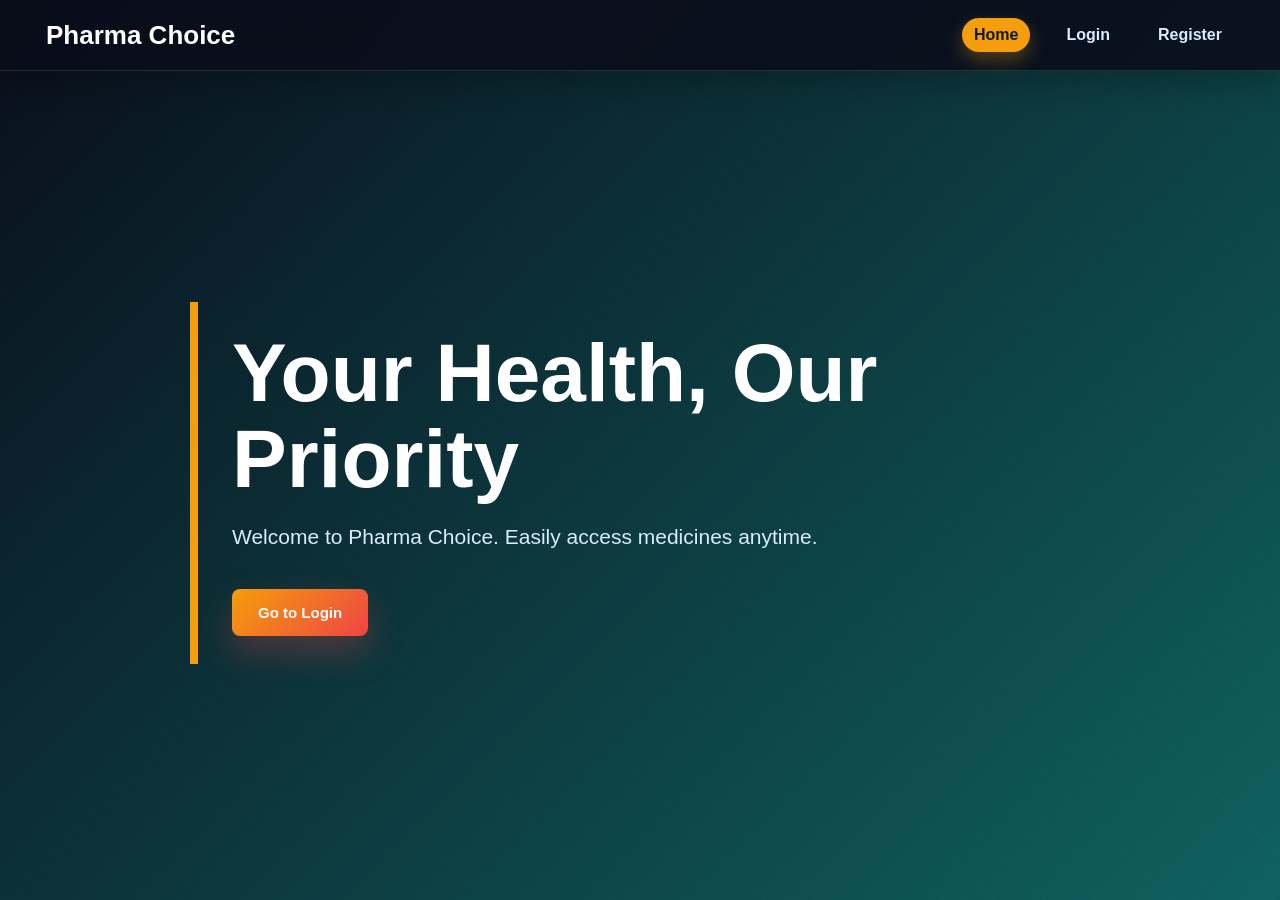
<file: Frontend/index.html>
<!DOCTYPE html>
<html lang="en">
<head>
    <meta charset="UTF-8">
    <meta name="viewport" content="width=device-width, initial-scale=1.0">
    <title>Pharma Choice</title>
    <link rel="stylesheet" href="index.css">
</head>
<body>

    <!-- Navbar -->
    <header>
        <div class="logo">Pharma Choice</div>
        <nav>
            <a href="index.html" class="active">Home</a>
            <a href="login.html">Login</a>
            <a href="register.html">Register</a>
        </nav>
    </header>

    <!-- Home Content -->
    <section class="hero">
        <div class="content">
            <h1>Your Health, Our Priority</h1>
            <p>Welcome to Pharma Choice. Easily access medicines anytime.</p>
            <button onclick="window.location.href='login.html'">Go to Login</button>
        </div>
    </section>

</body>
</html>
</file>
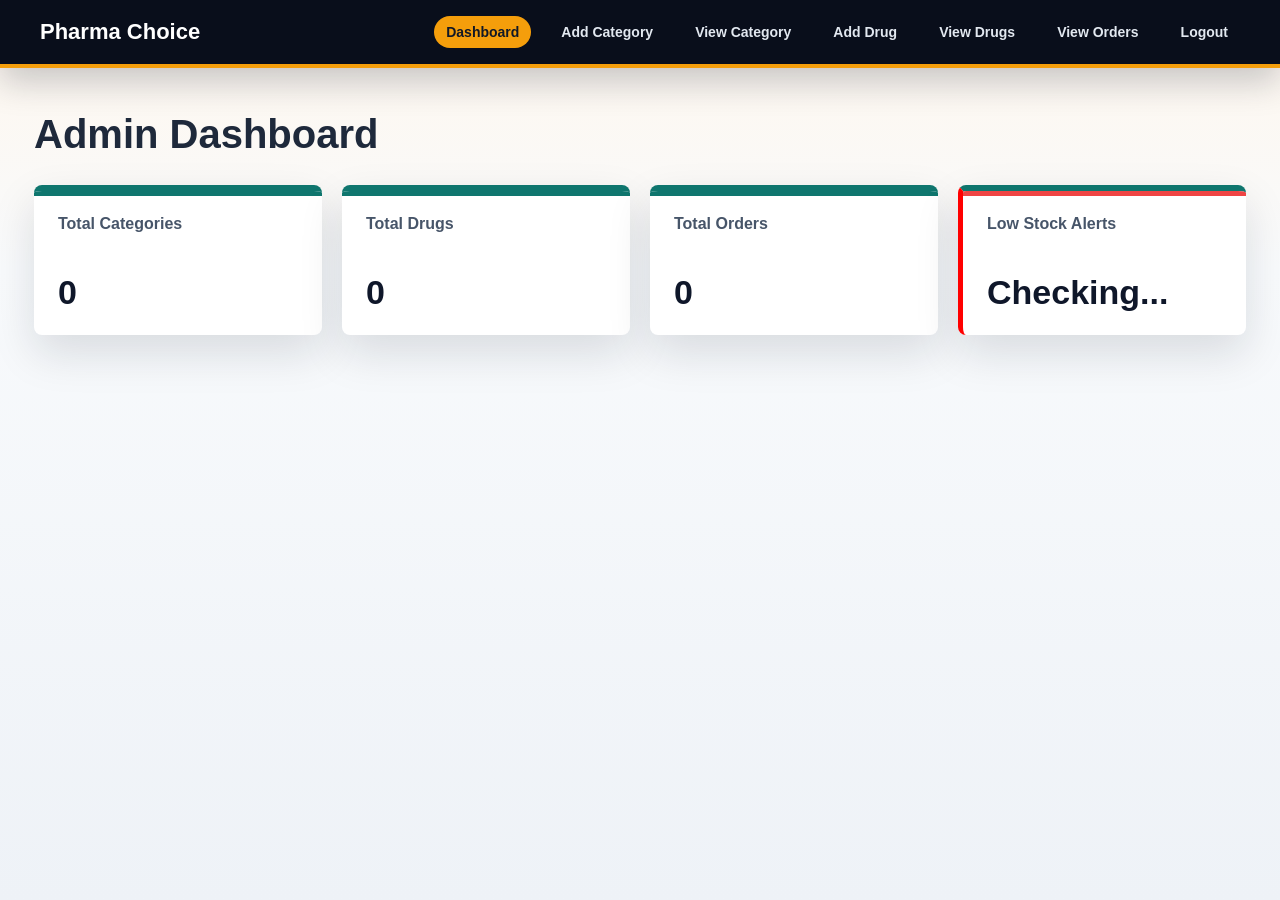
<file: Frontend/dashboard.html>
<!DOCTYPE html>
<html lang="en">
<head>
    <meta charset="UTF-8">
    <meta name="viewport" content="width=device-width, initial-scale=1.0">
    <title>Admin Dashboard</title>

    <!-- Existing Navbar CSS -->
    <link rel="stylesheet" href="dashboard.css">

    <!-- Dashboard UI CSS -->
    <style>

        *{
            box-sizing:border-box;
        }

        body{
            margin:0;
            padding:0;
            background:linear-gradient(180deg, #fff7ed 0, #f8fafc 270px, #eef2f7 100%);
            color:#111827;
            font-family:'Segoe UI', Arial, Helvetica, sans-serif;
        }

        /* DASHBOARD SECTION */
        .dashboard{
            width:min(100%,1300px);
            padding:44px clamp(16px,4vw,34px);
            margin:0 auto;
        }

        .dashboard h1{
            text-align:left;
            font-size:40px;
            color:#1e293b;
            margin:0 0 28px;
            font-weight:900;
        }

        /* CARDS */
        .cards{
            display:grid;
            grid-template-columns:repeat(auto-fit,minmax(220px,1fr));
            gap:20px;
            align-items:stretch;
        }

        .card{
            background:#ffffff;
            min-height:150px;
            padding:24px;
            border-radius:8px;
            box-shadow:0 18px 44px rgba(15,23,42,0.13);
            border-top:6px solid #0f766e;
            transition:0.3s ease;
            position:relative;
            overflow:hidden;
            text-align:left;
            display:flex;
            flex-direction:column;
            justify-content:space-between;
        }

        .card::before{
            content:'';
            position:absolute;
            top:0;
            left:0;
            width:100%;
            height:5px;
            background:#0f766e;
        }

        .card.alert::before{
            background:#ef4444;
        }

        .card:hover{
            transform:translateY(-6px);
            box-shadow:0 14px 30px rgba(0,0,0,0.12);
        }

        .card h3{
            margin:0 0 18px;
            color:#475569;
            font-size:16px;
            font-weight:900;
        }

        .card p{
            font-size:34px;
            font-weight:bold;
            color:#0f172a;
            margin:0;
            line-height:1.1;
        }

        /* LOW STOCK SECTION */
        #lowStockSection{
            margin-top:32px;
            background:#fff;
            padding:24px;
            border-radius:8px;
            box-shadow:0 18px 44px rgba(15,23,42,0.13);
            border-top:6px solid #f59e0b;
            overflow-x:auto;
        }

        #lowStockSection h2{
            text-align:left;
            margin:0 0 20px;
            color:#111827;
            font-size:26px;
        }

        /* TABLE */
        table{
            width:100%;
            border-collapse:collapse;
            overflow:hidden;
            min-width:680px;
        }

        table thead{
            background:#090e1b;
            color:white;
        }

        table th{
            padding:16px;
            text-align:left;
            font-size:14px;
        }

        table td{
            padding:16px;
            background:#fff;
            border-bottom:1px solid #e5e7eb;
            font-size:15px;
            color:#374151;
        }

        table tr:hover td{
            background:#f8fbff;
        }

        /* BUTTON */
        button{
            background:linear-gradient(135deg,#0f766e,#16a34a);
            color:white;
            border:none;
            padding:10px 18px;
            border-radius:8px;
            cursor:pointer;
            font-size:14px;
            font-weight:900;
            box-shadow:0 10px 20px rgba(15,118,110,0.2);
            transition:0.3s ease;
            white-space:nowrap;
        }

        button:hover{
            background:#16a34a;
            transform:scale(1.05);
        }

        /* RESPONSIVE */
        @media(max-width:768px){

            .dashboard{
                padding:30px 16px;
            }

            .dashboard h1{
                font-size:28px;
            }

            .card p{
                font-size:30px;
            }
        }

    </style>
</head>

<body>

<!-- NAVBAR (UNCHANGED) -->
<header>
    <div class="logo">Pharma Choice</div>

    <nav>
        <a href="dashboard.html" class="active">Dashboard</a>
        <a href="add_category.html">Add Category</a>
        <a href="view_category.html">View Category</a>
        <a href="add_drug.html">Add Drug</a>
        <a href="view_drug.html">View Drugs</a>
        <a href="view_orders.html">View Orders</a>
        <a href="index.html">Logout</a>
    </nav>
</header>

<!-- DASHBOARD -->
<section class="dashboard">

    <h1>Admin Dashboard</h1>

    <!-- CARDS -->
    <div class="cards">

        <div class="card">
            <h3>Total Categories</h3>
            <p id="catCount">0</p>
        </div>

        <div class="card">
            <h3>Total Drugs</h3>
            <p id="drugCount">0</p>
        </div>

        <div class="card">
            <h3>Total Orders</h3>
            <p id="orderCount">0</p>
        </div>

        <div class="card alert">
            <h3>Low Stock Alerts</h3>
            <p id="stockMessage">Checking...</p>
        </div>

    </div>

    <!-- LOW STOCK TABLE -->
    <div id="lowStockSection" style="display:none;">

        <h2>Low Stock Drugs</h2>

        <table>

            <thead>
                <tr>
                    <th>Drug Name</th>
                    <th>Available Stock</th>
                    <th>Last Updated</th>
                    <th>Action</th>
                </tr>
            </thead>

            <tbody id="lowStockTable"></tbody>

        </table>

    </div>

</section>

<!-- JAVASCRIPT -->
<!-- ONLY SCRIPT PART UPDATED -->
<script>

function formatLastUpdated(drug){

    let updatedValue = drug.updated || drug.updated_at || drug.last_updated || drug.modified_at || drug.created_at;

    if(!updatedValue){
        return "Not Updated";
    }

    let date = new Date(updatedValue);

    if(Number.isNaN(date.getTime())){
        return updatedValue;
    }

    return date.toLocaleDateString("en-IN", {
        day: "2-digit",
        month: "short",
        year: "numeric"
    });
}

async function loadDashboard() {

    try {

        let drugRes = await fetch("http://127.0.0.1:5001/drugs");
        let drugs = await drugRes.json();

        let catRes = await fetch("http://127.0.0.1:5001/categories");
        let categories = await catRes.json();

        let orderRes = await fetch("http://127.0.0.1:5001/orders");
        let orders = await orderRes.json();

        document.getElementById("drugCount").innerText = drugs.length;
        document.getElementById("catCount").innerText = categories.length;
        document.getElementById("orderCount").innerText = orders.length;

        let lowStock = drugs.filter(d => Number(d.stock) < 10);

        if(lowStock.length === 0){

            document.getElementById("stockMessage").innerText = "All Stocks Good";
            document.getElementById("lowStockSection").style.display = "none";

        } else {

            document.getElementById("stockMessage").innerText = lowStock.length + " Low Stocks";
            document.getElementById("lowStockSection").style.display = "block";

            let tbody = document.getElementById("lowStockTable");
            tbody.innerHTML = "";

            lowStock.forEach((drug, index) => {

                tbody.innerHTML += `
                    <tr>
                        <td>${drug.name}</td>
                        <td>${drug.stock}</td>
                        <td>${formatLastUpdated(drug)}</td>
                        <td>
                            <button onclick="restock(${drug.id})">
                                Restock Now
                            </button>
                        </td>
                    </tr>
                `;
            });
        }

    } catch (error) {
        console.log("Dashboard Error:", error);
    }
}

function restock(drugId){

    fetch("http://127.0.0.1:5001/drugs")
    .then(res => res.json())
    .then(drugs => {

        let selectedDrug = drugs.find(d => d.id === drugId);

        localStorage.setItem("editDrugId", selectedDrug.id);

        window.location.href = "add_drug.html";
    });
}

window.onload = function(){
    loadDashboard();
};

</script>
</body>
</html>
</file>
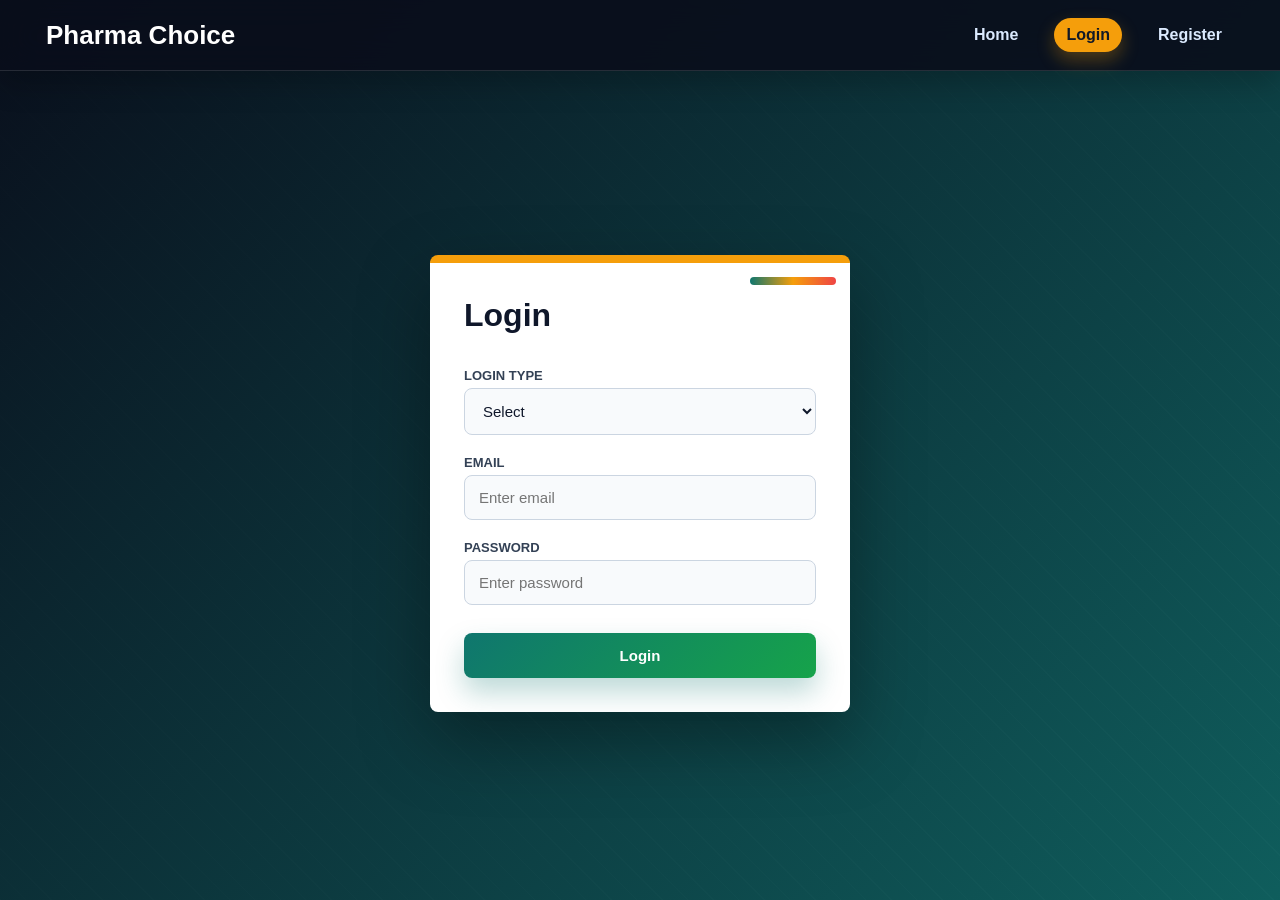
<file: Frontend/login.html>
<!DOCTYPE html>
<html lang="en">

<head>
    <meta charset="UTF-8">
    <meta name="viewport" content="width=device-width, initial-scale=1.0">
    <title>Login - Pharma Choice</title>
    <link rel="stylesheet" href="login.css">
</head>

<body>

<!-- NAVBAR -->
<header>
    <div class="logo">Pharma Choice</div>

    <nav>
        <a href="index.html">Home</a>
        <a href="login.html" class="active">Login</a>
        <a href="register.html">Register</a>
    </nav>
</header>

<!-- LOGIN FORM -->
<div class="login-container">
    <div class="login-box">

        <h2>Login</h2>

        <form onsubmit="handleLogin(event)">

            <label>Login Type</label>
            <select id="role" required>
                <option value="">Select</option>
                <option value="Admin">Admin</option>
                <option value="User">User</option>
            </select>

            <label>Email</label>
            <input type="email" id="email" placeholder="Enter email" required>

            <label>Password</label>
            <input type="password" id="password" placeholder="Enter password" required>

            <button type="submit">Login</button>

        </form>

    </div>
</div>

<!-- JAVASCRIPT -->
<script>

async function handleLogin(event) {
    event.preventDefault();

    let role = document.getElementById("role").value;
    let email = document.getElementById("email").value;
    let password = document.getElementById("password").value;

    if (!role || !email || !password) {
        alert("Please fill all fields");
        return;
    }

    // ================= ADMIN LOGIN =================
    if (role === "Admin") {

        if (email === "admin@gmail.com" && password === "admin123") {

            localStorage.setItem("role", "Admin");
            localStorage.setItem("email", email); // optional

            alert("Admin Login Successful");

            window.location.href = "dashboard.html";
        } else {
            alert("Invalid Admin Login");
        }

        return;
    }

    // ================= USER LOGIN =================
    try {

        let response = await fetch("http://127.0.0.1:5001/login", {
            method: "POST",
            headers: {
                "Content-Type": "application/json"
            },
            body: JSON.stringify({
                email: email,
                password: password
            })
        });

        let data = await response.json();

        if (data.success) {

            // Store full user object
            localStorage.setItem("currentUser", JSON.stringify(data.user));

            // ✅ IMPORTANT: store email separately for orders filtering
            localStorage.setItem("email", data.user.email);

            // Store role
            localStorage.setItem("role", "User");

            alert("Login Successful");

            window.location.href = "view_drug.html";

        } else {
            alert("Invalid User Credentials");
        }

    } catch (error) {
        console.log(error);
        alert("Login Failed");
    }
}

</script>

</body>
</html>
</file>
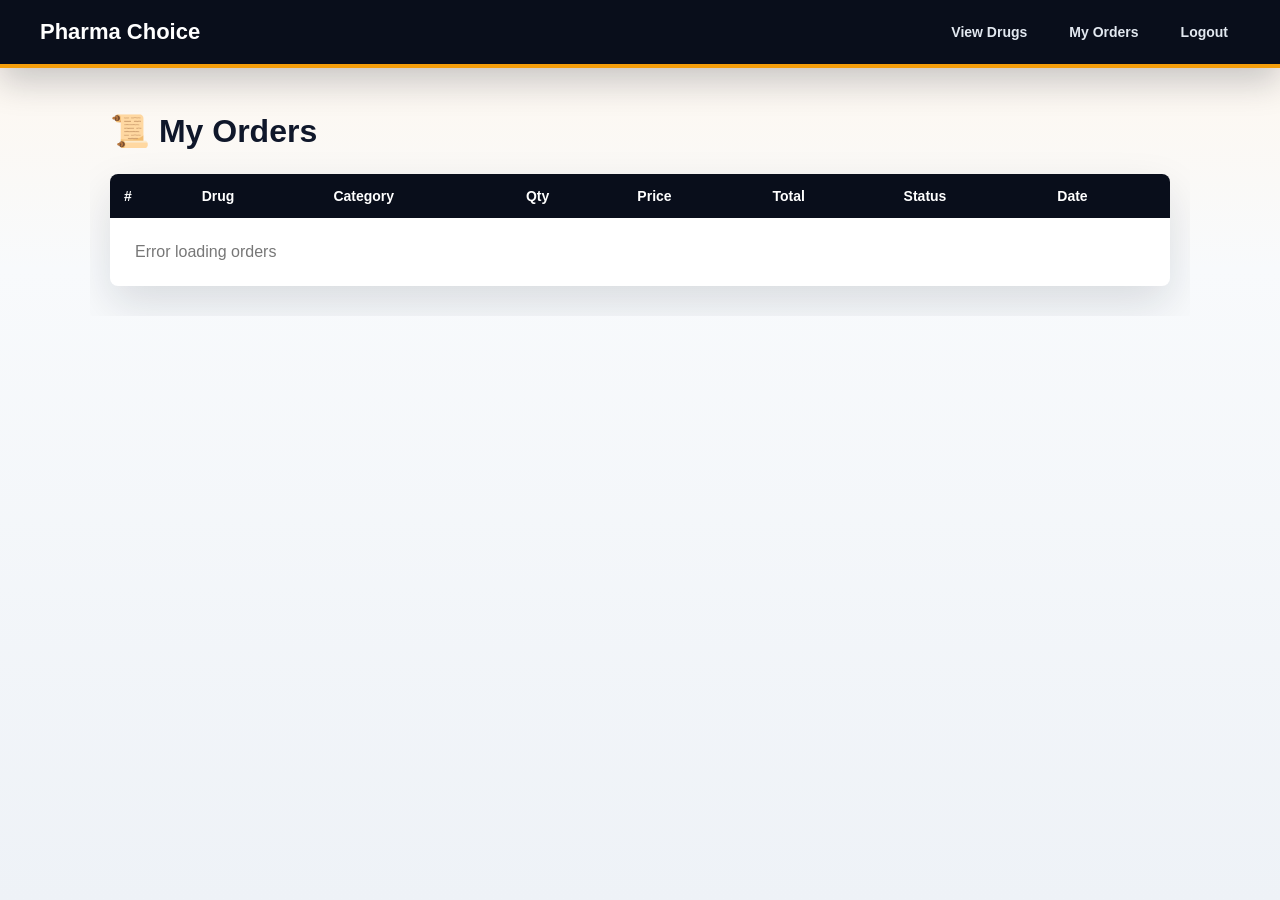
<file: Frontend/my_orders.html>
<!DOCTYPE html>
<html>
<head>
    <meta charset="UTF-8">
    <meta name="viewport" content="width=device-width, initial-scale=1.0">
    <title>My Orders</title>

    <link rel="stylesheet" href="dashboard.css">
    <link rel="stylesheet" href="my_orders.css">
</head>

<body>

<header>
    <div class="logo">Pharma Choice</div>
    <nav>
        <a href="view_drug.html">View Drugs</a>
        <a href="my_orders.html">My Orders</a>
        <a href="index.html">Logout</a>
    </nav>
</header>

<div class="container">
    <h1>📜 My Orders</h1>

    <table>
        <thead>
            <tr>
                <th>#</th>
                <th>Drug</th>
                <th>Category</th>
                <th>Qty</th>
                <th>Price</th>
                <th>Total</th>
                <th>Status</th>
                <th>Date</th>
            </tr>
        </thead>
        <tbody id="orders"></tbody>
    </table>
</div>

<script>

// ================= LOAD ORDERS FROM DATABASE =================

async function loadOrders() {

    let tbody = document.getElementById("orders");

    try {

        let userEmail = localStorage.getItem("email");

        let response = await fetch(
            `http://127.0.0.1:5001/orders/${userEmail}`
        );
        let orders = await response.json();

        if (!orders || orders.length === 0) {
            tbody.innerHTML = "<tr><td colspan='8'>No orders yet</td></tr>";
            return;
        }

        tbody.innerHTML = "";

        orders.forEach((o, i) => {

            let qty = Number(o.qty);
            let price = Number(o.price);
            let total = Number(o.total);

            tbody.innerHTML += `
            <tr>
                <td>${i + 1}</td>
                <td>${o.drug_name}</td>
                <td>${o.category}</td>
                <td>${qty}</td>
                <td>₹${price.toFixed(2)}</td>
                <td>₹${total.toFixed(2)}</td>
                <td>${o.status}</td>
                <td>${o.order_date}</td>
            </tr>`;
        });

    } catch (error) {
        console.log(error);
        tbody.innerHTML = "<tr><td colspan='8'>Error loading orders</td></tr>";
    }
}

// ================= LOGOUT =================

function logout() {
    localStorage.removeItem("role");
}

// ================= PAGE LOAD =================

window.onload = function() {
    loadOrders();
};

</script>

</body>
</html>
</file>
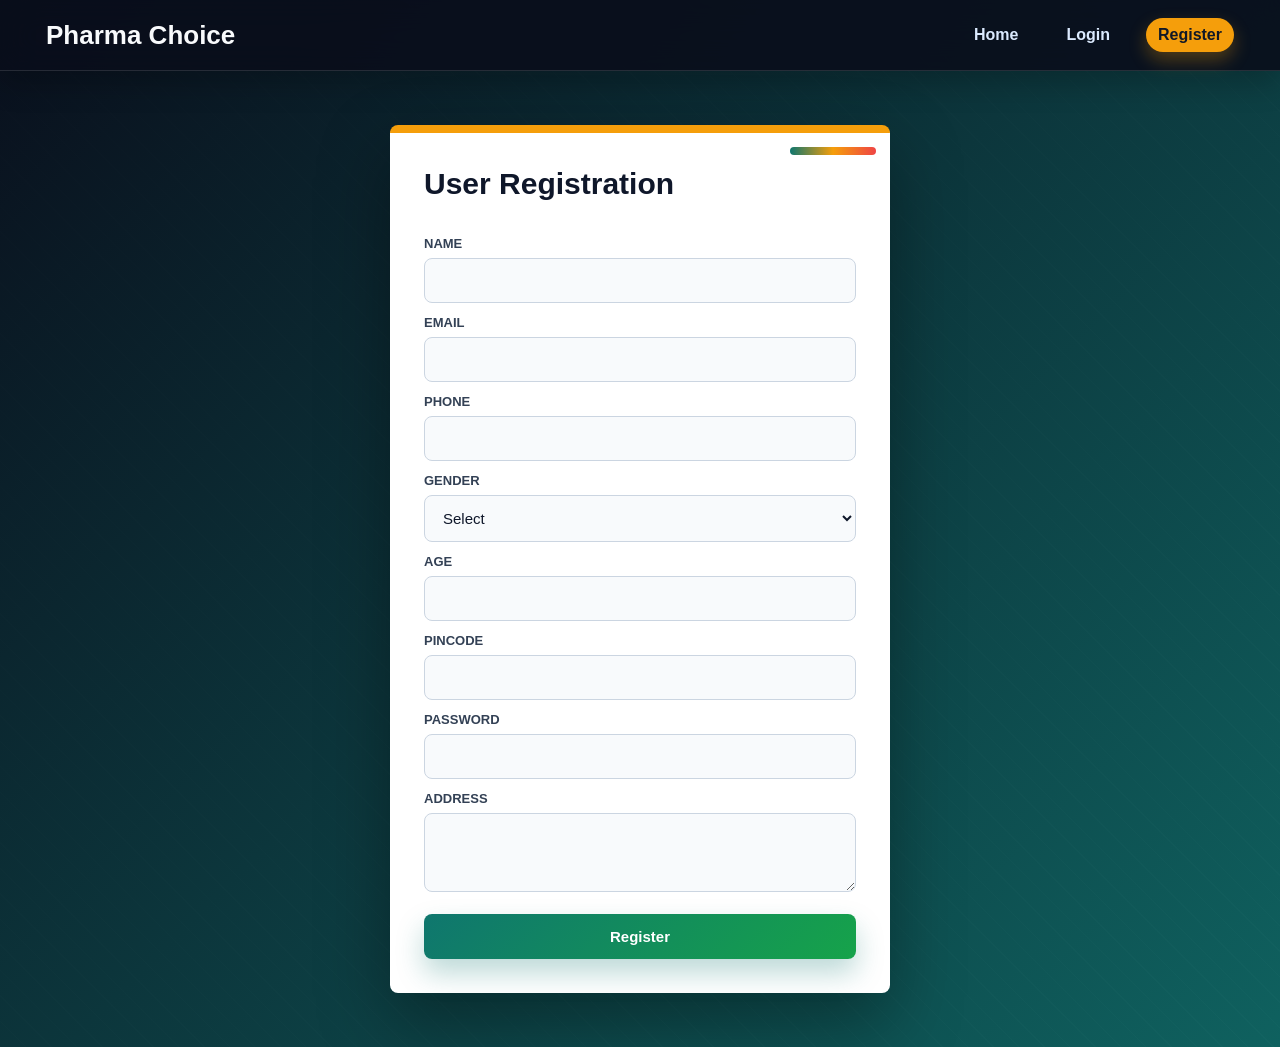
<file: Frontend/register.html>
<!DOCTYPE html>
<html lang="en">

<head>

    <meta charset="UTF-8">

    <meta name="viewport" content="width=device-width, initial-scale=1.0">

    <title>Register - Pharma Choice</title>

    <link rel="stylesheet" href="register.css">

</head>

<body>

<!-- NAVBAR -->

<header>

    <div class="logo">
        Pharma Choice
    </div>

    <nav>

        <a href="index.html">
            Home
        </a>

        <a href="login.html">
            Login
        </a>

        <a href="register.html" class="active">
            Register
        </a>

    </nav>

</header>

<!-- REGISTER FORM -->

<div class="container">

    <div class="register-box">

        <h2>
            User Registration
        </h2>

        <form id="registerForm">

            <label>Name</label>

            <input 
            type="text"
            id="name"
            required>

            <label>Email</label>

            <input 
            type="email"
            id="email"
            required>

            <label>Phone</label>

            <input 
            type="tel"
            id="phone"
            required>

            <label>Gender</label>

            <select 
            id="gender"
            required>

                <option value="">
                    Select
                </option>

                <option value="Male">
                    Male
                </option>

                <option value="Female">
                    Female
                </option>

                <option value="Other">
                    Other
                </option>

            </select>

            <label>Age</label>

            <input 
            type="number"
            id="age"
            required>

            <label>Pincode</label>

            <input 
            type="text"
            id="pincode"
            required>

            <label>Password</label>

            <input 
            type="password"
            id="password"
            required>

            <label>Address</label>

            <textarea 
            rows="3"
            id="address"
            required></textarea>

            <button type="submit">
                Register
            </button>

        </form>

    </div>

</div>

<!-- JAVASCRIPT -->

<script>

document.getElementById("registerForm").addEventListener(
    "submit",
    async function(event){

    event.preventDefault();

    let name = document.getElementById("name").value;
    let email = document.getElementById("email").value;
    let phone = document.getElementById("phone").value;
    let gender = document.getElementById("gender").value;
    let age = document.getElementById("age").value;
    let pincode = document.getElementById("pincode").value;
    let password = document.getElementById("password").value;
    let address = document.getElementById("address").value;

    /* ---------------- VALIDATION ---------------- */

    // Email validation
    let emailPattern = /^[^\s@]+@[^\s@]+\.[^\s@]+$/;
    if(!emailPattern.test(email)){
        alert("Please enter a valid email address");
        return;
    }

    // Phone validation (10 digits)
    let phonePattern = /^[6-9]\d{9}$/;
    if(!phonePattern.test(phone)){
        alert("Please enter a valid 10-digit phone number");
        return;
    }

    // Pincode validation (6 digits)
    let pinPattern = /^[0-9]{6}$/;
    if(!pinPattern.test(pincode)){
        alert("Please enter a valid 6-digit pincode");
        return;
    }

    /* ---------------- USER OBJECT ---------------- */

    let user = {
        name,
        email,
        phone,
        gender,
        age,
        pincode,
        password,
        address
    };

    console.log("Sending Data:", user);

    try{

        let response = await fetch(
            "http://127.0.0.1:5001/register",
            {
                method: "POST",
                headers: {
                    "Content-Type": "application/json"
                },
                body: JSON.stringify(user)
            }
        );

        console.log("Response Status:", response.status);

        let textData = await response.text();

        console.log("Raw Response:", textData);

        let data = JSON.parse(textData);

        if(response.ok){
            alert(data.message);
            window.location.href = "login.html";
        }
        else{
            alert("Registration Failed");
        }

    }
    catch(error){
        console.log("FETCH ERROR:", error);
        alert("Registration Failed");
    }

});

</script>

</body>

</html>
</file>
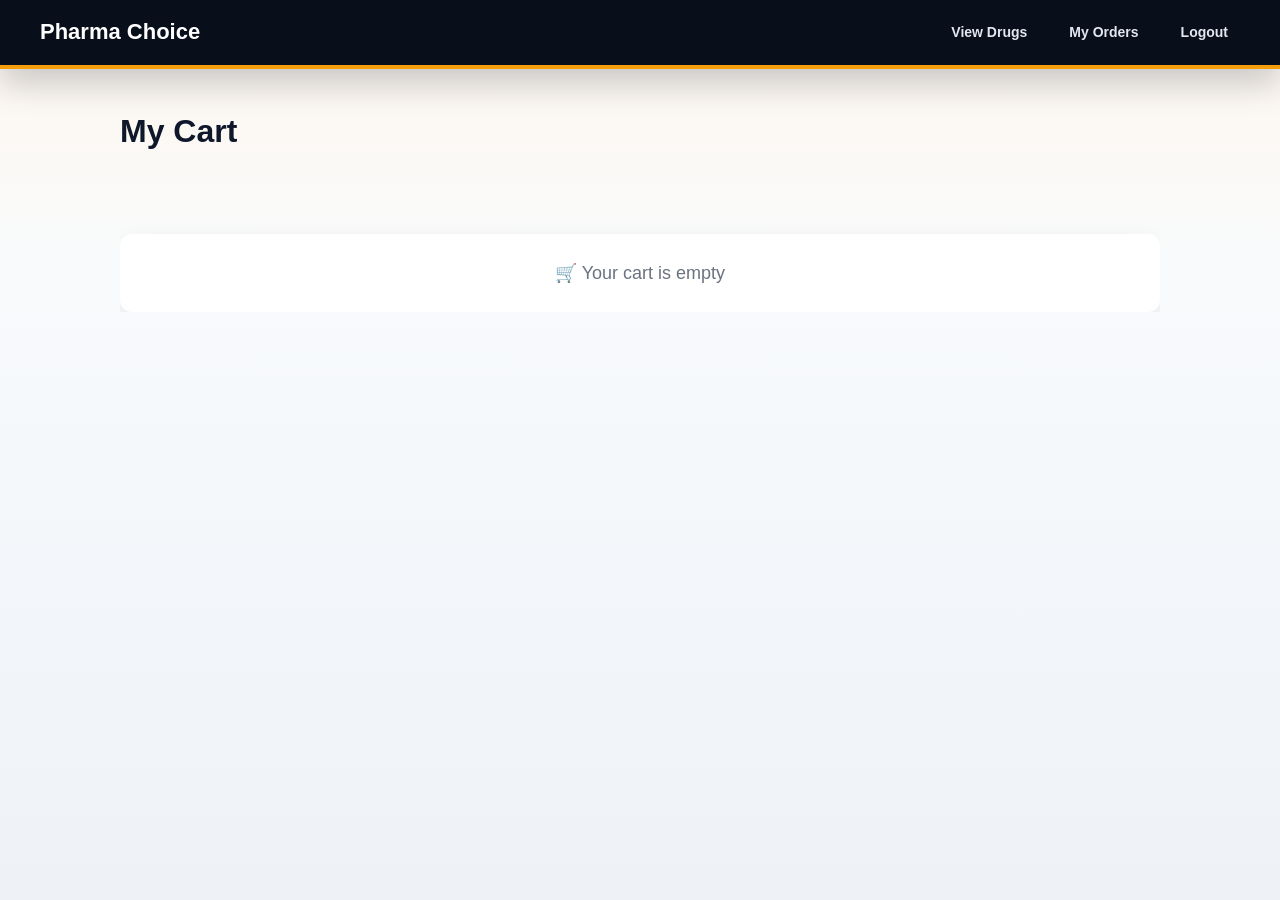
<file: Frontend/view_cart.html>
<!DOCTYPE html>
<html lang="en">

<head>

    <meta charset="UTF-8">
    <meta name="viewport" content="width=device-width, initial-scale=1.0">

    <title>My Cart</title>

    <link rel="stylesheet" href="category.css">
    <link rel="stylesheet" href="view_cart.css">

</head>

<body>

<header>

    <div class="logo">
        Pharma Choice
    </div>

    <nav id="navbar"></nav>

</header>

<div class="main">

    <h1 class="title">
        My Cart
    </h1>

    <div id="cartContainer"></div>

    <h2 id="grandTotal"></h2>

    <button id="confirmBtn"
    onclick="confirmOrder()">

        Confirm Order

    </button>

</div>

<script>

// ================= NAVBAR =================

function loadNavbar(){

    let cart =
    JSON.parse(localStorage.getItem("cart")) || [];

    let nav =
    document.getElementById("navbar");

    nav.innerHTML = `

        <a href="view_drug.html">
            View Drugs
        </a>

        <a href="my_orders.html">
            My Orders
        </a>

        ${
            cart.length > 0
            ?
            `
            <a href="view_cart.html"
               class="cart-icon">

                🛒

                <span class="cart-count">

                    ${cart.length}

                </span>

            </a>
            `
            : ""
        }

        <a href="index.html"
           onclick="logout()">

           Logout

        </a>
    `;
}

// ================= LOAD CART =================

function loadCart(){

    let cart =
    JSON.parse(localStorage.getItem("cart")) || [];

    let container =
    document.getElementById("cartContainer");

    let total = 0;

    if(cart.length === 0){

        container.innerHTML =
        "<p class='empty'>🛒 Your cart is empty</p>";

        document.getElementById("grandTotal")
        .innerText = "";

        document.getElementById("confirmBtn")
        .style.display = "none";

        return;
    }

    document.getElementById("confirmBtn")
    .style.display = "block";

    let table = `
    <table>
        <tr>
            <th>Drug</th>
            <th>Category</th>
            <th>Qty</th>
            <th>Price</th>
            <th>Total</th>
            <th>Action</th>
        </tr>
    `;

    cart.forEach((item, index) => {

        let itemTotal =
        item.price * item.qty;

        total += itemTotal;

        table += `
        <tr>
            <td>${item.name}</td>
            <td>${item.category}</td>
            <td>
                <button onclick="changeQty(${index}, -1)">-</button>
                ${item.qty}
                <button onclick="changeQty(${index}, 1)">+</button>
            </td>
            <td>₹${item.price}</td>
            <td>₹${itemTotal.toFixed(2)}</td>
            <td>
                <button onclick="removeItem(${index})">
                    Remove
                </button>
            </td>
        </tr>
        `;
    });

    table += "</table>";

    container.innerHTML = table;

    document.getElementById("grandTotal")
    .innerText =
    "Grand Total: ₹" + total.toFixed(2);
}

// ================= CHANGE QUANTITY =================

function changeQty(index, change){

    let cart =
    JSON.parse(localStorage.getItem("cart")) || [];

    cart[index].qty += change;

    if(cart[index].qty <= 0){
        cart.splice(index, 1);
    }

    localStorage.setItem(
        "cart",
        JSON.stringify(cart)
    );

    loadCart();
    loadNavbar();
}

// ================= REMOVE ITEM =================

function removeItem(index){

    let cart =
    JSON.parse(localStorage.getItem("cart")) || [];

    cart.splice(index, 1);

    localStorage.setItem(
        "cart",
        JSON.stringify(cart)
    );

    loadCart();
    loadNavbar();
}

// ================= CONFIRM ORDER (ONLY FIXED PART) =================

async function confirmOrder(){

    let cart =
    JSON.parse(localStorage.getItem("cart")) || [];

    let currentUser =
    JSON.parse(localStorage.getItem("currentUser"));

    if(cart.length === 0){
        alert("Cart is empty!");
        return;
    }

    let date =
    new Date().toISOString().slice(0, 19).replace("T", " ");

    try {

        for(let item of cart){

            let orderData = {
                username: currentUser.name,
                email: currentUser.email,
                phone: currentUser.phone,
                address: currentUser.address,
                drug_name: item.name,
                category: item.category,
                qty: item.qty,
                price: item.price,
                total: item.price * item.qty,
                status: "Order Placed",
                order_date: date
            };

            await fetch("http://127.0.0.1:5001/place_order", {
                method: "POST",
                headers: {
                    "Content-Type": "application/json"
                },
                body: JSON.stringify(orderData)
            });

        }

        alert("Order placed successfully!");

        localStorage.removeItem("cart");

        loadCart();
        loadNavbar();

    } catch(error){
        console.log(error);
        alert("Order failed. Check backend connection.");
    }
}

// ================= LOGOUT =================

function logout(){

    localStorage.removeItem("role");
    localStorage.removeItem("currentUser");
}

// ================= PAGE LOAD =================

window.onload = function(){

    loadNavbar();
    loadCart();
};

</script>

</body>

</html>
</file>
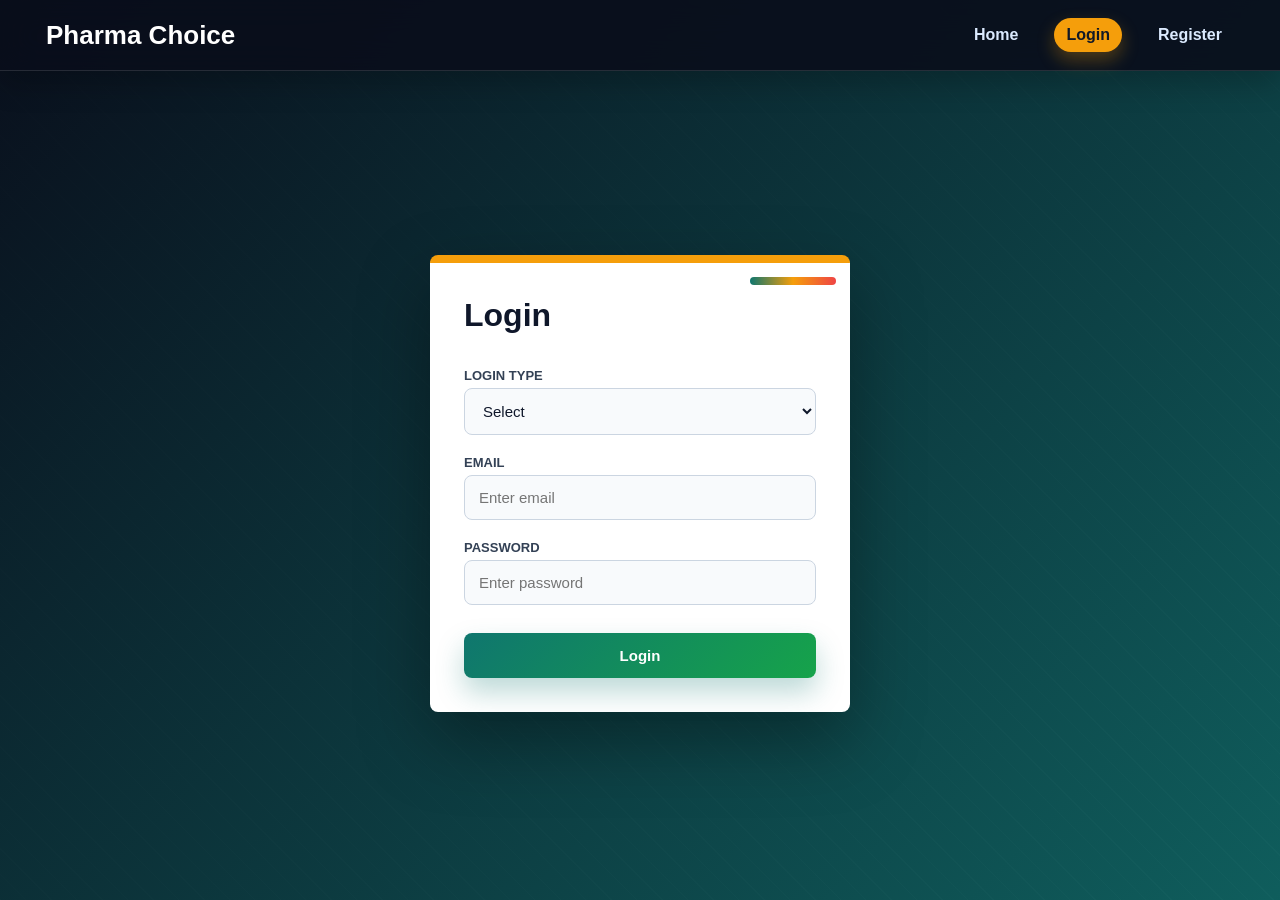
<file: Frontend/view_drug.html>
<!DOCTYPE html>
<html lang="en">

<head>

    <meta charset="UTF-8">
    <meta name="viewport" content="width=device-width, initial-scale=1.0">

    <title>View Drugs</title>

    <link rel="stylesheet" href="category.css">
    <link rel="stylesheet" href="view_drug.css">

</head>

<body>

<header>

    <div class="logo">
        Pharma Choice
    </div>

    <nav id="navbar"></nav>

</header>

<div class="main">

    <h1 class="title">
        Available Drugs
    </h1>

    <div class="filter-container">

        <select id="filterCategory" onchange="renderDrugs()">
            <option value="">All Categories</option>
        </select>

        <input type="text" id="search" placeholder="Search drug" oninput="renderDrugs()">

        <select id="sort" onchange="renderDrugs()">
            <option value="">Sort</option>
            <option value="low">Price Low</option>
            <option value="high">Price High</option>
        </select>

        <button onclick="clearFilters()">
            Clear
        </button>

    </div>

    <div id="drugGrid" class="drug-grid"></div>

</div>

<div id="cartPopup" class="popup">

    <div class="popup-box">

        <h3 id="popupDrugName">Add To Cart</h3>

        <p id="popupStock"></p>

        <input type="number" id="cartQty" min="1" value="1">

        <div class="popup-actions">

            <button onclick="confirmAddToCart()">
                Add
            </button>

            <button class="cancel-btn" onclick="closePopup()">
                Cancel
            </button>

        </div>

    </div>

</div>

<script>

let allDrugs = [];
let selectedDrug = null;

// ================= NAVBAR =================

function loadNavbar(){

    let role = localStorage.getItem("role");
    let cart = JSON.parse(localStorage.getItem("cart")) || [];
    let nav = document.getElementById("navbar");

    if(role === "Admin"){

        nav.innerHTML = `
            <a href="dashboard.html">Dashboard</a>
            <a href="add_category.html">Add Category</a>
            <a href="view_category.html">View Category</a>
            <a href="add_drug.html">Add Drug</a>
            <a href="view_drug.html" class="active">View Drugs</a>
            <a href="view_orders.html">View Orders</a>
            <a href="index.html" onclick="logout()">Logout</a>
        `;

        return;
    }

    nav.innerHTML = `
        <a href="view_drug.html" class="active">View Drugs</a>
        <a href="my_orders.html">My Orders</a>
        ${
            cart.length > 0
            ?
            `
            <a href="view_cart.html" class="cart-icon">
                Cart
                <span class="cart-count">${cart.length}</span>
            </a>
            `
            : ""
        }
        <a href="index.html" onclick="logout()">Logout</a>
    `;
}

// ================= LOAD DATA =================

async function loadCategories(){

    try{

        let response = await fetch("http://127.0.0.1:5001/categories");
        let categories = await response.json();
        let select = document.getElementById("filterCategory");

        categories.forEach(cat => {
            let option = document.createElement("option");
            option.value = cat.category_name;
            option.textContent = cat.category_name;
            select.appendChild(option);
        });

    } catch(error){
        console.log(error);
    }
}

async function loadDrugs(){

    let grid = document.getElementById("drugGrid");

    try{

        let response = await fetch("http://127.0.0.1:5001/drugs");
        allDrugs = await response.json();

        renderDrugs();

    } catch(error){
        console.log(error);
        grid.innerHTML = "<p class='empty'>Failed to load drugs</p>";
    }
}

// ================= RENDER DRUGS =================

function renderDrugs(){

    let role = localStorage.getItem("role");
    let grid = document.getElementById("drugGrid");
    let category = document.getElementById("filterCategory").value;
    let search = document.getElementById("search").value.toLowerCase();
    let sort = document.getElementById("sort").value;

    let drugs = allDrugs.filter(drug => {
        let matchesCategory = !category || drug.category === category;
        let matchesSearch = drug.name.toLowerCase().includes(search);

        return matchesCategory && matchesSearch;
    });

    if(sort === "low"){
        drugs.sort((a, b) => Number(a.price) - Number(b.price));
    }

    if(sort === "high"){
        drugs.sort((a, b) => Number(b.price) - Number(a.price));
    }

    if(drugs.length === 0){
        grid.innerHTML = "<p class='empty'>No drugs found</p>";
        return;
    }

    grid.innerHTML = "";

    drugs.forEach(drug => {

        let price = Number(drug.price);
        let discount = Number(drug.discount) || 0;
        let stock = Number(drug.stock);
        let finalPrice = price - (price * discount / 100);
        let card = document.createElement("div");

        card.className = "drug-card";

        card.innerHTML = `
            <div>
                <h3>${escapeHTML(drug.name)}</h3>
                <p><strong>Category:</strong> ${escapeHTML(drug.category)}</p>
                <p><strong>Price:</strong> ₹${price.toFixed(2)}</p>
                <p><strong>Discount:</strong> ${discount}%</p>
                <p class="final">Final Price: ₹${finalPrice.toFixed(2)}</p>
                <p class="${stock > 0 ? "stock" : "out-stock"}">
                    ${stock > 0 ? `Stock: ${stock}` : "Out of stock"}
                </p>
            </div>

            <div class="actions">
                ${
                    role === "Admin"
                    ?
                    `
                    <button class="edit-btn" onclick="editDrug(${drug.id})">
                        Update
                    </button>
                    <button class="delete-btn" onclick="deleteDrug(${drug.id})">
                        Delete
                    </button>
                    `
                    :
                    `
                    <button onclick="openCartPopup(${drug.id})" ${stock <= 0 ? "disabled" : ""}>
                        Add To Cart
                    </button>
                    `
                }
            </div>
        `;

        grid.appendChild(card);
    });
}

function clearFilters(){

    document.getElementById("filterCategory").value = "";
    document.getElementById("search").value = "";
    document.getElementById("sort").value = "";

    renderDrugs();
}

// ================= ADMIN ACTIONS =================

function editDrug(id){

    localStorage.setItem("editDrugId", id);
    window.location.href = "add_drug.html";
}

async function deleteDrug(id){

    let confirmDelete = confirm("Are you sure you want to delete this drug?");

    if(!confirmDelete){
        return;
    }

    try{

        let response = await fetch("http://127.0.0.1:5001/delete_drug", {
            method: "POST",
            headers: {
                "Content-Type": "application/json"
            },
            body: JSON.stringify({ id: id })
        });

        let data = await response.json();

        alert(data.message || "Drug deleted successfully");

        loadDrugs();

    } catch(error){
        console.log(error);
        alert("Failed To Delete Drug");
    }
}

// ================= USER CART ACTIONS =================

function openCartPopup(id){

    selectedDrug = allDrugs.find(drug => drug.id === id);

    if(!selectedDrug){
        return;
    }

    document.getElementById("popupDrugName").innerText = selectedDrug.name;
    document.getElementById("popupStock").innerText = `Available Stock: ${selectedDrug.stock}`;
    document.getElementById("cartQty").value = 1;
    document.getElementById("cartQty").max = selectedDrug.stock;
    document.getElementById("cartPopup").style.display = "flex";
}

function closePopup(){

    selectedDrug = null;
    document.getElementById("cartPopup").style.display = "none";
}

async function confirmAddToCart(){

    if(!selectedDrug){
        return;
    }

    let qty = Number(document.getElementById("cartQty").value);
    let stock = Number(selectedDrug.stock);

    if(!qty || qty <= 0){
        alert("Enter a valid quantity");
        return;
    }

    if(qty > stock){
        alert("Quantity cannot be more than available stock");
        return;
    }

    let cart = JSON.parse(localStorage.getItem("cart")) || [];
    let existingItem = cart.find(item => item.id === selectedDrug.id);
    let price = Number(selectedDrug.price);
    let discount = Number(selectedDrug.discount) || 0;
    let finalPrice = price - (price * discount / 100);

    if(existingItem){
        existingItem.qty += qty;
    } else {
        cart.push({
            id: selectedDrug.id,
            name: selectedDrug.name,
            category: selectedDrug.category,
            price: finalPrice,
            qty: qty
        });
    }

    try{

        await fetch("http://127.0.0.1:5001/reduce_stock", {
            method: "POST",
            headers: {
                "Content-Type": "application/json"
            },
            body: JSON.stringify({
                id: selectedDrug.id,
                qty: qty
            })
        });

        localStorage.setItem("cart", JSON.stringify(cart));

        alert("Drug added to cart");

        closePopup();
        loadNavbar();
        loadDrugs();

    } catch(error){
        console.log(error);
        alert("Failed To Add Drug To Cart");
    }
}

// ================= UTILITIES =================

function escapeHTML(value){

    return String(value).replace(/[&<>"']/g, char => ({
        "&": "&amp;",
        "<": "&lt;",
        ">": "&gt;",
        '"': "&quot;",
        "'": "&#039;"
    }[char]));
}

function logout(){

    localStorage.removeItem("role");
    localStorage.removeItem("currentUser");
    localStorage.removeItem("email");
}

// ================= PAGE LOAD =================

window.onload = function(){

    let role = localStorage.getItem("role");

    if(role !== "Admin" && role !== "User"){
        alert("Please login first");
        window.location.href = "login.html";
        return;
    }

    loadNavbar();
    loadCategories();
    loadDrugs();
};

</script>

</body>

</html>
</file>
<file: Frontend/index.css>
/* Reset */
* {
    margin: 0;
    padding: 0;
    box-sizing: border-box;
    font-family: 'Segoe UI', sans-serif;
}

/* Body */
body {
    background:
        linear-gradient(135deg, rgba(9,14,27,0.96), rgba(15,118,110,0.78)),
        repeating-linear-gradient(45deg, rgba(255,255,255,0.05) 0 1px, transparent 1px 18px),
        #0f172a;
    color: white;
    min-height: 100vh;
}

/* Navbar */
header {
    display: flex;
    justify-content: space-between;
    align-items: center;
    gap: 20px;
    padding: 18px clamp(18px, 4vw, 46px);
    background: rgba(9, 14, 27, 0.9);
    border-bottom: 1px solid rgba(255,255,255,0.12);
    backdrop-filter: blur(16px);
    box-shadow: 0 12px 30px rgba(0,0,0,0.22);
    position: sticky;
    top: 0;
    z-index: 10;
}

.logo {
    font-size: 26px;
    font-weight: 900;
    white-space: nowrap;
}

nav {
    display: flex;
    justify-content: flex-end;
    align-items: center;
    gap: 10px 24px;
    flex-wrap: wrap;
}

nav a {
    color: #dbeafe;
    text-decoration: none;
    font-weight: 700;
    padding: 8px 12px;
    border-radius: 999px;
}

nav a:hover {
    background: rgba(255,255,255,0.1);
    text-decoration: none;
}

/* Active Link */
nav a.active {
    border-bottom: none;
    background: #f59e0b;
    color: #111827;
    box-shadow: 0 8px 18px rgba(245, 158, 11, 0.3);
}

/* Hero Section */
.hero {
    display: flex;
    justify-content: center;
    align-items: center;
    min-height: calc(100vh - 76px);
    padding: 70px 20px;
    text-align: left;
}

.content {
    width: min(100%, 900px);
    border-left: 8px solid #f59e0b;
    padding: 28px 0 28px 34px;
}

.content h1 {
    font-size: clamp(42px, 7vw, 82px);
    margin-bottom: 18px;
    line-height: 1.05;
    font-weight: 900;
    max-width: 760px;
}

.content p {
    margin-bottom: 20px;
    color: #dbeafe;
    font-size: 21px;
    line-height: 1.6;
    max-width: 640px;
}

.content button {
    padding: 15px 26px;
    border: none;
    border-radius: 8px;
    background: linear-gradient(135deg, #f59e0b, #ef4444);
    color: white;
    cursor: pointer;
    font-weight: 900;
    font-size: 15px;
    box-shadow: 0 16px 34px rgba(239, 68, 68, 0.3);
}

.content button:hover {
    transform: translateY(-2px);
}

/* Login Page */
.login-container {
    display: flex;
    justify-content: center;
    align-items: center;
    height: 80vh;
}

.login-box {
    background: rgba(255,255,255,0.1);
    padding: 30px;
    border-radius: 10px;
    width: 320px;
}

.login-box h2 {
    text-align: center;
    margin-bottom: 15px;
}

form {
    display: flex;
    flex-direction: column;
}

label {
    margin-top: 10px;
    font-size: 14px;
}

input, select {
    padding: 8px;
    margin-top: 5px;
    border-radius: 5px;
    border: none;
}

button {
    margin-top: 15px;
    padding: 10px;
    border: none;
    border-radius: 8px;
    background: #38bdf8;
    color: white;
    cursor: pointer;
}

@media (max-width: 700px) {
    header {
        align-items: flex-start;
        flex-direction: column;
    }

    nav {
        justify-content: flex-start;
    }

    .hero {
        align-items: flex-start;
        min-height: auto;
    }

    .content {
        border-left-width: 5px;
        padding-left: 20px;
    }
}
</file>
<file: Frontend/dashboard.css>
/* Reset */
* {
    margin: 0;
    padding: 0;
    box-sizing: border-box;
    font-family: 'Segoe UI', sans-serif;
}

/* Body */
body {
    background:
        linear-gradient(180deg, #fff7ed 0, #f8fafc 270px, #eef2f7 100%);
    color: #111827;
    min-height: 100vh;
}

/* Navbar */
header {
    display: flex;
    justify-content: space-between;
    align-items: center;
    gap: 20px;
    background: #090e1b;
    padding: 16px clamp(18px, 4vw, 40px);
    color: white;
    box-shadow: 0 14px 34px rgba(15,23,42,0.22);
    border-bottom: 4px solid #f59e0b;
    position: sticky;
    top: 0;
    z-index: 1000;
}

.logo {
    font-size: 22px;
    font-weight: 900;
    white-space: nowrap;
}

nav {
    display: flex;
    justify-content: flex-end;
    align-items: center;
    gap: 8px 18px;
    flex-wrap: wrap;
}

nav a {
    color: white;
    text-decoration: none;
    font-size: 14px;
    padding: 8px 12px;
    border-radius: 999px;
    font-weight: 800;
    color: #e2e8f0;
}

nav a.active {
    border-bottom: none;
    background: #f59e0b;
    color: #111827;
}

/* Dashboard */
.dashboard {
    width: min(100%, 1300px);
    padding: 44px clamp(16px, 4vw, 34px);
    margin: 0 auto;
    text-align: left;
}

.dashboard h1 {
    margin-bottom: 28px;
    font-size: 38px;
    font-weight: 900;
    color: #0f172a;
}

/* Cards */
.cards {
    display: grid;
    grid-template-columns: repeat(auto-fit, minmax(220px, 1fr));
    gap: 20px;
}

/* Card Style */
.card {
    background: white;
    padding: 25px;
    border-radius: 8px;
    border-top: 6px solid #0f766e;
    box-shadow: 0 18px 44px rgba(15,23,42,0.13);
    transition: 0.3s;
}

.card:hover {
    transform: translateY(-5px);
}

.card h3 {
    margin-bottom: 10px;
    color: #475569;
    font-weight: 900;
}

.card p {
    font-size: 34px;
    font-weight: bold;
    color: #0f172a;
}

/* Alert Card */
.alert {
    border-left: 5px solid red;
}

@media (max-width: 760px) {
    header {
        align-items: flex-start;
        flex-direction: column;
    }

    nav {
        justify-content: flex-start;
    }
}
</file>
<file: Frontend/login.css>
/* Reset */
* {
    margin: 0;
    padding: 0;
    box-sizing: border-box;
    font-family: 'Segoe UI', sans-serif;
}

/* Body Background */
body {
    min-height: 100vh;
    background:
        linear-gradient(135deg, rgba(9, 14, 27, 0.95), rgba(15, 118, 110, 0.74)),
        repeating-linear-gradient(45deg, rgba(255,255,255,0.05) 0 1px, transparent 1px 18px),
        #0f172a;
    color: white;
    overflow-x: hidden;
}

/* Navbar */
header {
    display: flex;
    justify-content: space-between;
    align-items: center;
    gap: 20px;
    padding: 18px clamp(18px, 4vw, 46px);
    background: rgba(9, 14, 27, 0.9);
    border-bottom: 1px solid rgba(255,255,255,0.12);
    backdrop-filter: blur(16px);
    box-shadow: 0 12px 30px rgba(0,0,0,0.22);
    position: sticky;
    top: 0;
    z-index: 10;
}

.logo {
    font-size: 26px;
    font-weight: 900;
    white-space: nowrap;
}

nav {
    display: flex;
    justify-content: flex-end;
    align-items: center;
    gap: 10px 24px;
    flex-wrap: wrap;
}

nav a {
    color: white;
    text-decoration: none;
    font-weight: 700;
    padding: 8px 12px;
    border-radius: 999px;
    color: #dbeafe;
}

nav a:hover {
    background: rgba(255,255,255,0.1);
    text-decoration: none;
}

/* Active Link */
nav a.active {
    border-bottom: none;
    background: #f59e0b;
    color: #111827;
    box-shadow: 0 8px 18px rgba(245, 158, 11, 0.3);
}

/* Center Login Box */
.login-container {
    display: flex;
    justify-content: center;
    align-items: center;
    min-height: calc(100vh - 76px);
    padding: 54px 20px;
}

/* Login Card */
.login-box {
    width: min(100%, 420px);
    padding: 34px;
    border-radius: 8px;
    background: #ffffff;
    color: #111827;
    border-top: 8px solid #f59e0b;
    box-shadow: 0 28px 70px rgba(0,0,0,0.35);
    position: relative;
}

.login-box::before {
    content: "";
    position: absolute;
    inset: 14px 14px auto auto;
    width: 86px;
    height: 8px;
    background: linear-gradient(90deg, #0f766e, #f59e0b, #ef4444);
    border-radius: 999px;
}

/* Heading */
.login-box h2 {
    text-align: left;
    margin-bottom: 24px;
    font-size: 32px;
    color: #0f172a;
}

/* Form */
form {
    display: flex;
    flex-direction: column;
}

label {
    margin: 10px 0 5px;
    font-size: 13px;
    color: #334155;
    font-weight: 800;
    text-transform: uppercase;
}

/* Inputs */
input, select {
    padding: 13px 14px;
    border-radius: 8px;
    border: 1px solid #cbd5e1;
    outline: none;
    margin-bottom: 10px;
    background: #f8fafc;
    color: #0f172a;
    font-size: 15px;
}

input:focus, select:focus {
    border-color: #0f766e;
    background: #ffffff;
    box-shadow: 0 0 0 4px rgba(15, 118, 110, 0.14);
}

/* Button */
button {
    margin-top: 18px;
    padding: 14px;
    border: none;
    border-radius: 8px;
    background: linear-gradient(135deg, #0f766e, #16a34a);
    color: white;
    font-weight: 900;
    font-size: 15px;
    cursor: pointer;
    transition: 0.3s;
    box-shadow: 0 14px 28px rgba(15, 118, 110, 0.28);
}

button:hover {
    transform: translateY(-2px);
    box-shadow: 0 18px 34px rgba(15, 118, 110, 0.35);
}

@media (max-width: 700px) {
    header {
        align-items: flex-start;
        flex-direction: column;
    }

    nav {
        justify-content: flex-start;
    }

    .login-container {
        align-items: flex-start;
        min-height: auto;
    }
}
</file>
<file: Frontend/my_orders.css>
/* ===== PAGE BACKGROUND ===== */
body {
    background: linear-gradient(180deg, #fff7ed 0, #f8fafc 270px, #eef2f7 100%);
    font-family: 'Segoe UI', sans-serif;
}

/* ===== MAIN CONTAINER ===== */
.container {
    max-width: 1100px;
    margin: 0 auto;
    padding: 44px 20px 30px;
    text-align: left;
    overflow-x: auto;
}

/* ===== HEADING ===== */
.container h1 {
    font-size: 32px;
    color: #0f172a;
    margin: 0 0 24px;
    text-align: left;
    font-weight: 900;
}

/* ===== TABLE ===== */
.container table {
    width: 100%;
    min-width: 820px;
    margin-top: 10px;
    border-collapse: collapse;
    background: #ffffff;
    border-radius: 8px;
    overflow: hidden;
    box-shadow: 0 18px 44px rgba(15,23,42,0.13);
}

/* ===== TABLE HEADER ===== */
.container th {
    background: #090e1b;
    color: #ffffff;
    padding: 14px;
    font-size: 14px;
    text-align: left;
    font-weight: 900;
}

/* ===== TABLE DATA ===== */
.container td {
    padding: 14px;
    font-size: 14px;
    text-align: left;
    border-bottom: 1px solid #eee;
}

/* ===== ROW HOVER EFFECT ===== */
.container tr:hover {
    background-color: #f1f5f9;
}

/* ===== REMOVE LAST BORDER ===== */
.container tr:last-child td {
    border-bottom: none;
}

/* ===== STATUS COLUMN ===== */
.container td:nth-child(7) {
    font-weight: bold;
    color: green;
}

/* ===== EMPTY STATE ===== */
.container td[colspan="8"] {
    padding: 25px;
    font-size: 16px;
    color: #777;
}

/* ===== RESPONSIVE DESIGN ===== */
@media (max-width: 768px) {
    .container {
        padding: 30px 16px;
    }

    .container h1 {
        font-size: 22px;
    }

    .container th,
    .container td {
        padding: 10px;
    }
}
</file>
<file: Frontend/register.css>
/* Reset */
* {
    margin: 0;
    padding: 0;
    box-sizing: border-box;
    font-family: 'Segoe UI', sans-serif;
}

/* Body */
body {
    background:
        linear-gradient(135deg, rgba(9, 14, 27, 0.94), rgba(15, 118, 110, 0.78)),
        repeating-linear-gradient(45deg, rgba(255,255,255,0.05) 0 1px, transparent 1px 18px),
        #0f172a;
    color: white;
    min-height: 100vh;
    position: relative;
    overflow-x: hidden;
}

/* Navbar */
header {
    display: flex;
    justify-content: space-between;
    align-items: center;
    gap: 20px;
    padding: 18px clamp(18px, 4vw, 46px);
    background: rgba(9, 14, 27, 0.9);
    border-bottom: 1px solid rgba(255,255,255,0.12);
    backdrop-filter: blur(16px);
    box-shadow: 0 12px 30px rgba(0,0,0,0.22);
    position: sticky;
    top: 0;
    z-index: 10;
}

.logo {
    font-size: 26px;
    font-weight: 900;
    white-space: nowrap;
    color: #f8fafc;
}

nav {
    display: flex;
    justify-content: flex-end;
    align-items: center;
    gap: 10px 24px;
    flex-wrap: wrap;
}

nav a {
    color: white;
    text-decoration: none;
    padding: 8px 12px;
    border-radius: 999px;
    font-weight: 700;
    color: #dbeafe;
}

nav a.active {
    border-bottom: none;
    background: #f59e0b;
    color: #111827;
    box-shadow: 0 8px 18px rgba(245, 158, 11, 0.3);
}

/* Container */
.container {
    display: flex;
    justify-content: center;
    align-items: flex-start;
    padding: 54px 20px;
}

/* Register Box */
.register-box {
    width: min(100%, 500px);
    padding: 34px;
    border-radius: 8px;
    background: #ffffff;
    color: #111827;
    border-top: 8px solid #f59e0b;
    box-shadow: 0 28px 70px rgba(0,0,0,0.35);
    position: relative;
}

.register-box::before {
    content: "";
    position: absolute;
    inset: 14px 14px auto auto;
    width: 86px;
    height: 8px;
    background: linear-gradient(90deg, #0f766e, #f59e0b, #ef4444);
    border-radius: 999px;
}

/* Heading */
.register-box h2 {
    text-align: left;
    margin-bottom: 24px;
    font-size: 30px;
    line-height: 1.1;
    color: #0f172a;
}

/* Form */
form {
    display: flex;
    flex-direction: column;
}

label {
    margin-top: 12px;
    color: #334155;
    font-weight: 800;
    font-size: 13px;
    text-transform: uppercase;
}

input, select, textarea {
    padding: 13px 14px;
    margin-top: 7px;
    border-radius: 8px;
    border: 1px solid #cbd5e1;
    outline: none;
    background: #f8fafc;
    color: #0f172a;
    font-size: 15px;
}

input:focus, select:focus, textarea:focus {
    border-color: #0f766e;
    background: #ffffff;
    box-shadow: 0 0 0 4px rgba(15, 118, 110, 0.14);
}

/* Button */
button {
    margin-top: 22px;
    padding: 14px;
    border: none;
    border-radius: 8px;
    background: linear-gradient(135deg, #0f766e, #16a34a);
    color: white;
    cursor: pointer;
    font-weight: 900;
    font-size: 15px;
    box-shadow: 0 14px 28px rgba(15, 118, 110, 0.28);
}

button:hover {
    transform: translateY(-2px);
    box-shadow: 0 18px 34px rgba(15, 118, 110, 0.35);
}

@media (max-width: 700px) {
    header {
        align-items: flex-start;
        flex-direction: column;
    }

    nav {
        justify-content: flex-start;
    }

    .container {
        padding: 28px 16px;
    }
}
</file>
<file: Frontend/category.css>
/* Reset */
* {
    margin: 0;
    padding: 0;
    box-sizing: border-box;
    font-family: 'Segoe UI', sans-serif;
}

/* Body */
body {
    background:
        linear-gradient(180deg, #fff7ed 0, #f8fafc 260px, #eef2f7 100%);
    color: #111827;
    min-height: 100vh;
}

/* Navbar */
header {
    position: sticky;
    top: 0;
    left: 0;
    width: 100%;
    background: #090e1b;
    color: white;
    padding: 16px clamp(18px, 4vw, 40px);
    display: flex;
    justify-content: space-between;
    align-items: center;
    gap: 20px;
    z-index: 1000;
    box-shadow: 0 14px 34px rgba(15,23,42,0.22);
    border-bottom: 4px solid #f59e0b;
}

.logo {
    font-size: 22px;
    font-weight: 900;
    white-space: nowrap;
}

nav {
    display: flex;
    justify-content: flex-end;
    align-items: center;
    gap: 8px 18px;
    flex-wrap: wrap;
}

nav a {
    color: white;
    text-decoration: none;
    font-size: 14px;
    font-weight: 800;
    line-height: 1.2;
    padding: 8px 12px;
    border-radius: 999px;
    color: #e2e8f0;
}

nav a.active {
    border-bottom: none;
    background: #f59e0b;
    color: #111827;
}

/* Container */
.container {
    display: flex;
    justify-content: center;
    align-items: flex-start;
    width: min(100%, 1120px);
    margin: 0 auto;
    padding: 58px 20px;
}

/* Box */
.box {
    background: white;
    padding: 34px;
    border-radius: 8px;
    width: min(100%, 480px);
    text-align: center;
    border-top: 8px solid #0f766e;
    box-shadow: 0 24px 60px rgba(15, 23, 42, 0.16);
}

.box h2 {
    margin-bottom: 22px;
    color: #0f172a;
    font-size: 30px;
    text-align: left;
}

/* Input */
input {
    width: 100%;
    padding: 12px 14px;
    margin: 14px 0;
    border: 1px solid #cbd5e1;
    border-radius: 8px;
    font-size: 15px;
}

input:focus {
    outline: none;
    border-color: #0f766e;
    box-shadow: 0 0 0 4px rgba(15, 118, 110, 0.14);
}

/* Button */
button {
    padding: 12px 18px;
    border: none;
    background: linear-gradient(135deg, #0f766e, #16a34a);
    color: white;
    cursor: pointer;
    border-radius: 8px;
    font-weight: 900;
    box-shadow: 0 12px 24px rgba(15,118,110,0.2);
}

button:hover {
    background: linear-gradient(135deg, #0b605a, #15803d);
    transform: translateY(-1px);
}

/* List */
ul {
    list-style: none;
    margin-top: 16px;
    width: 100%;
}

li {
    display: flex;
    justify-content: space-between;
    align-items: center;
    gap: 16px;
    padding: 14px 0;
    border-bottom: 1px solid #e2e8f0;
    text-align: left;
    font-weight: 700;
}

li button {
    flex: 0 0 auto;
    background: #ef4444;
}

li button:hover {
    background: #dc2626;
}

#message {
    min-height: 22px;
    margin-top: 12px;
    color: #15803d;
    font-weight: 600;
}

@media (max-width: 760px) {
    header {
        align-items: flex-start;
        flex-direction: column;
    }

    nav {
        justify-content: flex-start;
    }

    .container {
        padding: 28px 16px;
    }
}
</file>
<file: Frontend/view_cart.css>
/* ===== MAIN LAYOUT FIX ===== */
.main {
    width: min(100%, 1120px);
    margin: 0 auto;
    padding: 44px clamp(16px, 4vw, 40px);
}

body {
    background: linear-gradient(180deg, #fff7ed 0, #f8fafc 270px, #eef2f7 100%);
}

/* ===== TITLE ===== */
.title {
    font-size: 32px;
    margin: 0 0 24px;
    text-align: left;
    font-weight: 700;
    font-weight: 900;
    color: #0f172a;
}

/* ===== TABLE CONTAINER ===== */
#cartContainer {
    overflow-x: auto;
}

/* ===== TABLE ===== */
table {
    width: 100%;
    min-width: 760px;
    border-collapse: collapse;
    background: white;
    border-radius: 8px;
    overflow: hidden;
    box-shadow: 0 18px 44px rgba(15,23,42,0.13);
}

/* HEADER */
th {
    background: #090e1b;
    color: white;
    padding: 14px;
    font-size: 15px;
}

/* ROWS */
td {
    padding: 14px;
    text-align: center;
    border-bottom: 1px solid #e5e7eb;
    font-size: 14px;
}

/* HOVER EFFECT */
tr:hover {
    background: #f9fafb;
}

/* ===== QTY BUTTONS ===== */
td button {
    padding: 5px 10px;
    margin: 0 5px;
    border: none;
    border-radius: 5px;
    background: #2563eb;
    color: white;
    cursor: pointer;
    font-size: 14px;
}

td button:hover {
    background: #1d4ed8;
}

/* ===== REMOVE BUTTON ===== */
.remove {
    background: #dc2626;
}

.remove:hover {
    background: #b91c1c;
}

/* ===== GRAND TOTAL ===== */
#grandTotal {
    margin-top: 25px;
    text-align: right;
    font-size: 20px;
    font-weight: bold;
    color: #111827;
}

/* ===== CONFIRM BUTTON ===== */
#confirmBtn {
    margin-top: 15px;
    margin-left: auto;
    display: block;
    padding: 12px 25px;
    font-size: 15px;
    border: none;
    border-radius: 8px;
    background: linear-gradient(135deg, #0f766e, #16a34a);
    color: white;
    cursor: pointer;
    transition: 0.3s;
    font-weight: 900;
    box-shadow: 0 12px 24px rgba(15,118,110,0.22);
}

#confirmBtn:hover {
    background: #15803d;
}

/* ===== EMPTY CART ===== */
.empty {
    text-align: center;
    margin: 60px auto 0;
    font-size: 18px;
    color: #6b7280;
    background: white;
    padding: 28px;
    border-radius: 12px;
    box-shadow: 0 8px 22px rgba(15, 23, 42, 0.07);
}

/* ===== CART ICON (CONSISTENT NAVBAR STYLE) ===== */
.cart-icon {
    position: relative;
    margin-left: 0;
    text-decoration: none;
    color: white;
    font-size: 18px;
}

.cart-count {
    position: absolute;
    top: -8px;
    right: -12px;
    background: #ef4444;
    color: white;
    font-size: 11px;
    padding: 3px 7px;
    border-radius: 50%;
}

@media (max-width: 760px) {
    .main {
        padding: 30px 16px;
    }

    .title {
        font-size: 28px;
    }

    #grandTotal {
        text-align: left;
    }

    #confirmBtn {
        width: 100%;
    }
}
</file>
<file: Frontend/view_drug.css>
/* PAGE BACKGROUND */
body {
    background:
        linear-gradient(180deg, #fff7ed 0, #f8fafc 270px, #eef2f7 100%);
    font-family: 'Segoe UI', Arial, sans-serif;
}

/* MAIN CONTAINER */
.container {
    width: min(100%, 1200px);
    margin: 0 auto;
    padding: 0 20px;
}

/* INPUTS SAME HEIGHT */
.filter-container select,
.filter-container input {
    height: 45px;
    padding: 0 12px;
    border-radius: 8px;
    border: 1px solid #cbd5e1;
    font-size: 14px;
}

/* CATEGORY */
#filterCategory {
    width: 200px;
}

/* SEARCH (BIGGER CENTER FIELD) */
#search {
    width: 350px;
}

/* SORT */
#sort {
    width: 120px;
}

/* BUTTON */
.filter-container button {
    height: 45px;
    padding: 0 25px;
    border-radius: 8px;
    border: none;
    background: #16a34a;
    color: white;
    font-weight: 600;
    cursor: pointer;
}

.filter-container button:hover {
    background: #15803d;
}

/* TITLE */
.title {
    text-align: left;
    font-size: 34px;
    margin: 0 0 24px;
    color: #0f172a;
    font-weight: 900;
}

/* FILTER BAR */
.filter-container {
    display: flex;
    justify-content: flex-start;
    align-items: center;
    gap: 14px;
    margin-bottom: 28px;
    flex-wrap: wrap;
    background: #ffffff;
    border-radius: 8px;
    border-left: 6px solid #f59e0b;
    box-shadow: 0 18px 44px rgba(15, 23, 42, 0.12);
    padding: 16px;
}

.drug-grid {
    width: 100%;
    display: grid;
    grid-template-columns: repeat(auto-fit, minmax(240px, 1fr));
    gap: 20px;
}

.main {
    width: min(100%, 1200px);
    margin: 0 auto;
    padding: 44px 20px;
}

/* CARD */
.drug-card {
    background: white;
    padding: 22px;
    border-radius: 8px;
    border-top: 6px solid #0f766e;
    box-shadow: 0 18px 44px rgba(15,23,42,0.13);
    display: flex;
    flex-direction: column;
    justify-content: space-between;
    gap: 18px;
    min-height: 270px;
}

.drug-card h3 {
    margin: 0 0 14px;
    color: #0f172a;
    font-size: 22px;
}

.drug-card p {
    margin: 8px 0;
    color: #475569;
}

/* BUTTON */
.actions {
    display: flex;
    flex-wrap: wrap;
    gap: 10px;
}

.actions button {
    padding: 10px 14px;
    border: none;
    background: #2563eb;
    color: white;
    border-radius: 8px;
    cursor: pointer;
    font-weight: 800;
}

.actions button:disabled {
    background: #94a3b8;
    cursor: not-allowed;
}

.actions .edit-btn {
    background: #0f766e;
}

.actions .delete-btn,
.cancel-btn {
    background: #ef4444;
}

/* FINAL PRICE */
.final {
    color: green;
    font-weight: bold;
}

.stock {
    color: #0f766e;
    font-weight: 800;
}

.out-stock,
.empty {
    color: #ef4444;
    font-weight: 800;
}

/* POPUP */
.popup {
    position: fixed;
    top: 0;
    left: 0;
    width: 100%;
    height: 100%;
    background: rgba(0,0,0,0.5);
    display: none;
    justify-content: center;
    align-items: center;
}

.popup-box {
    background: white;
    padding: 25px;
    border-radius: 8px;
    width: min(100%, 320px);
    text-align: center;
    box-shadow: 0 24px 60px rgba(0,0,0,0.25);
}

.popup-box input {
    width: 100%;
    padding: 10px;
    margin: 10px 0;
}

.popup-box h3 {
    margin: 0 0 8px;
    color: #0f172a;
}

.popup-box p {
    margin: 0 0 12px;
    color: #475569;
    font-weight: 700;
}

.popup-actions {
    display: flex;
    justify-content: center;
    gap: 10px;
}

.popup-actions button {
    padding: 10px 18px;
    border: none;
    border-radius: 8px;
    background: #16a34a;
    color: white;
    cursor: pointer;
    font-weight: 800;
}

.popup-actions .cancel-btn {
    background: #ef4444;
}

/* CART */
.cart-icon {
    position: relative;
    margin-left: 0;
    cursor: pointer;
}

.cart-count {
    position: absolute;
    top: -8px;
    right: -10px;
    background: red;
    color: white;
    font-size: 12px;
    padding: 3px 7px;
    border-radius: 50%;
}

@media (max-width: 760px) {
    .main {
        padding: 30px 16px;
    }

    .title {
        font-size: 28px;
    }

    .filter-container {
        align-items: stretch;
        flex-direction: column;
    }

    #filterCategory,
    #search,
    #sort,
    .filter-container button {
        width: 100%;
    }
}
</file>
